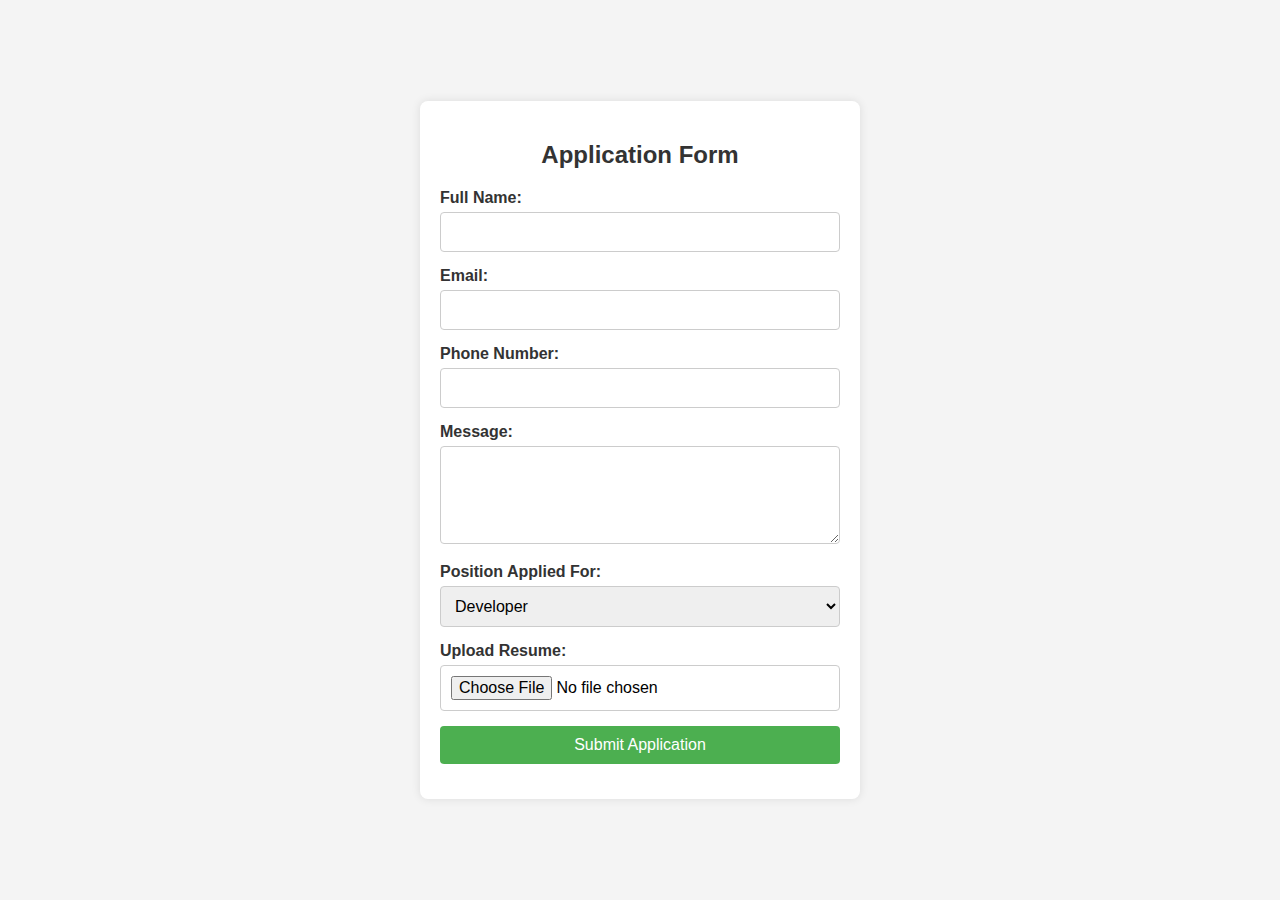
<file: applicationform/index.html>
<!DOCTYPE html>
<html lang="en">
<head>
    <meta charset="UTF-8">
    <meta name="viewport" content="width=device-width, initial-scale=1.0">
    <title>Application Form</title>
    <link rel="stylesheet" href="styles.css">
</head>
<body>
    <div class="form-container">
        <h2>Application Form</h2>
        <form action="#" method="post">
            <div class="form-group">
                <label for="name">Full Name:</label>
                <input type="text" id="name" name="name" required>
            </div>
            <div class="form-group">
                <label for="email">Email:</label>
                <input type="email" id="email" name="email" required>
            </div>
            <div class="form-group">
                <label for="phone">Phone Number:</label>
                <input type="tel" id="phone" name="phone" required>
            </div>
            <div class="form-group">
                <label for="message">Message:</label>
                <textarea id="message" name="message" rows="4" required></textarea>
            </div>
            <div class="form-group">
                <label for="position">Position Applied For:</label>
                <select id="position" name="position" required>
                    <option value="developer">Developer</option>
                    <option value="designer">Designer</option>
                    <option value="manager">Manager</option>
                </select>
            </div>
            <div class="form-group">
                <label for="resume">Upload Resume:</label>
                <input type="file" id="resume" name="resume" required>
            </div>
            <div class="form-group">
                <button type="submit">Submit Application</button></div> </form></div></body></html>
</file>
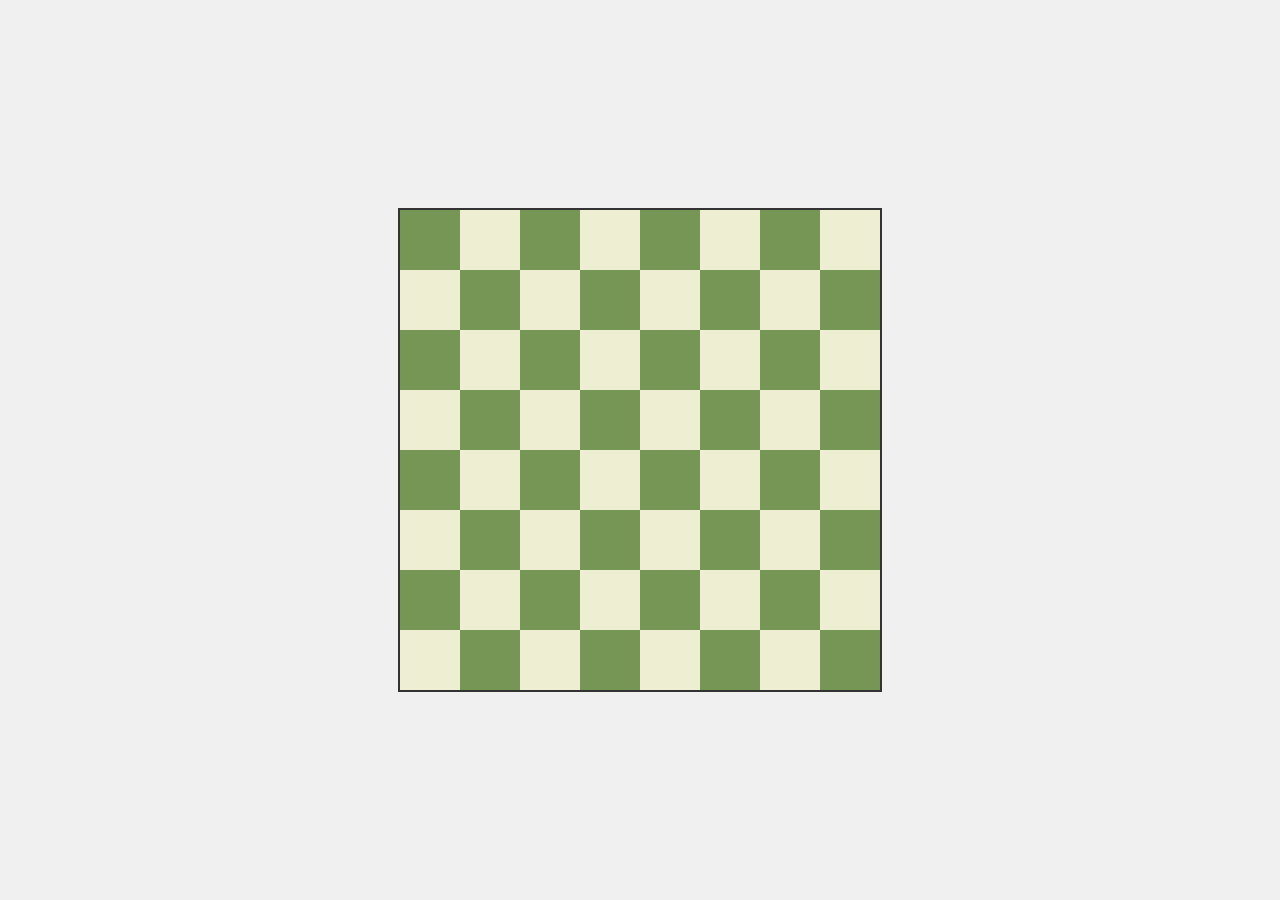
<file: chessboard/index.html>
<!DOCTYPE html>
<html lang="en">
<head>
    <meta charset="UTF-8">
    <meta name="viewport" content="width=device-width, initial-scale=1.0">
    <title>Chessboard</title>
    <link rel="stylesheet" href="style.css">
</head>
<body>
    <div class="chessboard">
        <!-- Creating the chessboard with 8x8 squares -->
        <div class="row">
            <div class="square black"></div>
            <div class="square white"></div>
            <div class="square black"></div>
            <div class="square white"></div>
            <div class="square black"></div>
            <div class="square white"></div>
            <div class="square black"></div>
            <div class="square white"></div>
        </div>
        <div class="row">
            <div class="square white"></div>
            <div class="square black"></div>
            <div class="square white"></div>
            <div class="square black"></div>
            <div class="square white"></div>
            <div class="square black"></div>
            <div class="square white"></div>
            <div class="square black"></div>
        </div>
        <!-- Repeat the above two rows to complete the board -->
        <div class="row">
            <div class="square black"></div>
            <div class="square white"></div>
            <div class="square black"></div>
            <div class="square white"></div>
            <div class="square black"></div>
            <div class="square white"></div>
            <div class="square black"></div>
            <div class="square white"></div>
        </div>
        <div class="row">
            <div class="square white"></div>
            <div class="square black"></div>
            <div class="square white"></div>
            <div class="square black"></div>
            <div class="square white"></div>
            <div class="square black"></div>
            <div class="square white"></div>
            <div class="square black"></div>
        </div>
        <div class="row">
            <div class="square black"></div>
            <div class="square white"></div>
            <div class="square black"></div>
            <div class="square white"></div>
            <div class="square black"></div>
            <div class="square white"></div>
            <div class="square black"></div>
            <div class="square white"></div>
        </div>
        <div class="row">
            <div class="square white"></div>
            <div class="square black"></div>
            <div class="square white"></div>
            <div class="square black"></div>
            <div class="square white"></div>
            <div class="square black"></div>
            <div class="square white"></div>
            <div class="square black"></div>
        </div>
        <div class="row">
            <div class="square black"></div>
            <div class="square white"></div>
            <div class="square black"></div>
            <div class="square white"></div>
            <div class="square black"></div>
            <div class="square white"></div>
            <div class="square black"></div>
            <div class="square white"></div>
        </div>
        <div class="row">
            <div class="square white"></div>
            <div class="square black"></div>
            <div class="square white"></div>
            <div class="square black"></div>
            <div class="square white"></div>
            <div class="square black"></div>
            <div class="square white"></div>
            <div class="square black"></div>
        </div>
    </div>
</body>
</html>
</file>
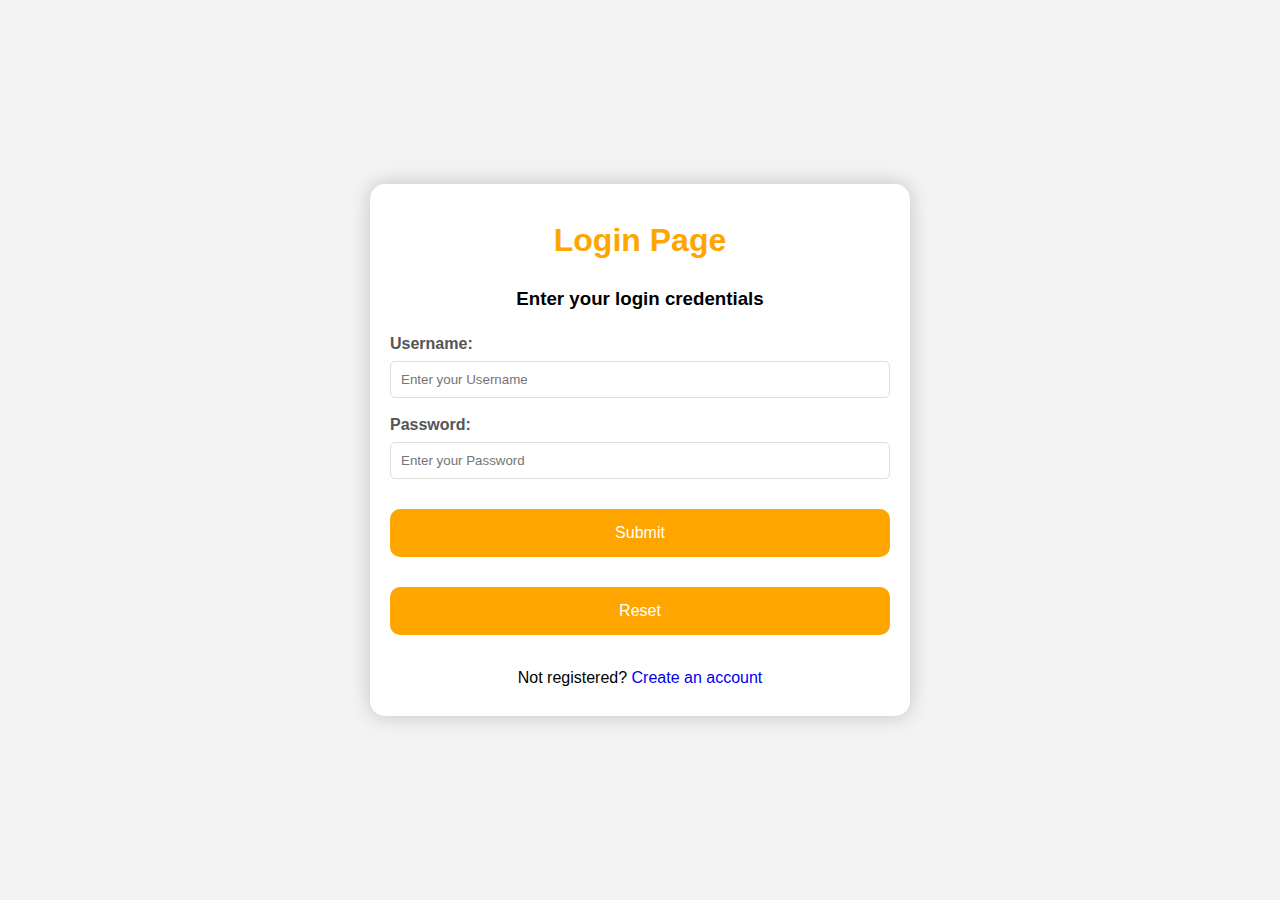
<file: loginpage/index.html>
<!DOCTYPE html>
<html lang="en">
<head>
    <meta charset="UTF-8">
    <meta name="viewport" content="width=device-width, initial-scale=1.0">
    <title>Document</title>
    <link rel="stylesheet" href="style.css">
</head>
<body>
    <div class="main">
        <h1>Login Page</h1>
        <h3>Enter your login credentials</h3>
        <form action="">
              <label for="first">
                    Username:
              </label>
              <input type="text" 
                     id="first" 
                     name="first" 
                     placeholder="Enter your Username" required>
              <label for="password">
                    Password:
              </label>
              <input type="password"
                     id="password" 
                     name="password"
                     placeholder="Enter your Password" required>
              <div class="wrap">
                    <button type="submit"
                            onclick="solve()">
                          Submit
                    </button>
              </div>
              <div class="wrap">
                <button type="submit"
                        onclick="solve()">
                      Reset
                </button></div></form>
        <p>Not registered?
              <a href="#"
                 style="text-decoration: none;">
                    Create an account
              </a></p></div></body></html>
</file>
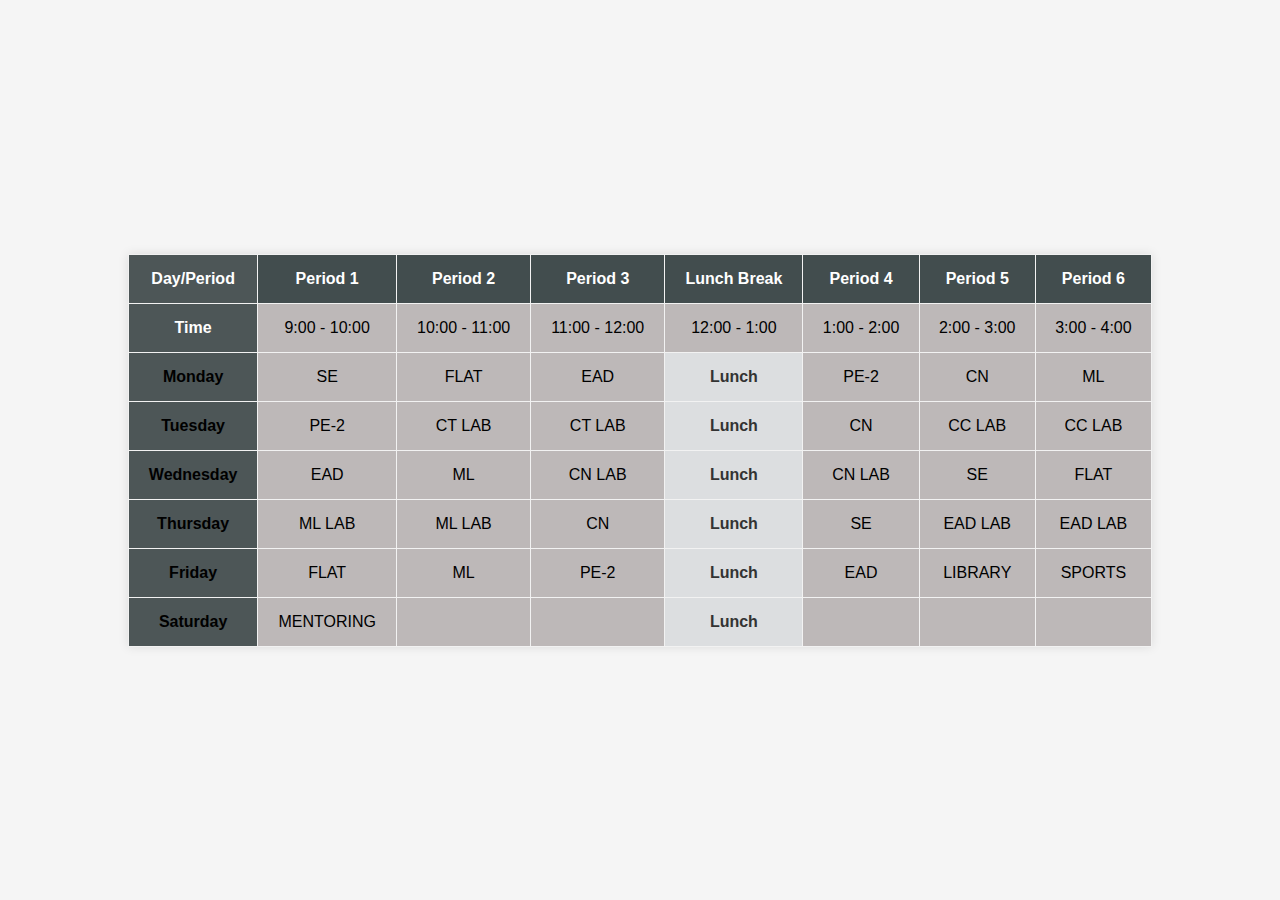
<file: timetable/index.html>
<!DOCTYPE html>
<html lang="en">
<head>
    <meta charset="UTF-8">
    <meta name="viewport" content="width=device-width, initial-scale=1.0">
    <title>Class Timetable</title>
    <link rel="stylesheet" href="style.css">
</head>
<body>
    <div class="container">
        <table>
            <thead>
                <tr>
                    <th>Day/Period</th>
                    <th>Period 1</th>
                    <th>Period 2</th>
                    <th>Period 3</th>
                    <th>Lunch Break</th>
                    <th>Period 4</th>
                    <th>Period 5</th>
                    <th>Period 6</th>
                </tr>
                <tr>
                    <th>Time</th>
                    <td>9:00 - 10:00</td>
                    <td>10:00 - 11:00</td>
                    <td>11:00 - 12:00</td>
                    <td>12:00 - 1:00</td>
                    <td>1:00 - 2:00</td>
                    <td>2:00 - 3:00</td>
                    <td>3:00 - 4:00</td>
                </tr>
            </thead>
            <tbody>
                <tr>
                    <td>Monday</td>
                    <td>SE</td>
                    <td>FLAT</td>
                    <td>EAD</td>
                    <td class="lunch-break">Lunch</td>
                    <td>PE-2</td>
                    <td>CN</td>
                    <td>ML</td>
                </tr>
                <tr>
                    <td>Tuesday</td>
                    <td>PE-2</td>
                    <td>CT LAB</td>
                    <td>CT LAB </td>
                    <td class="lunch-break">Lunch</td>
                    <td>CN</td>
                    <td>CC LAB</td>
                    <td>CC LAB</td>
                </tr>
                <tr>
                    <td>Wednesday</td>
                    <td>EAD</td>
                    <td>ML</td>
                    <td>CN LAB</td>
                    <td class="lunch-break">Lunch</td>
                    <td>CN LAB</td>
                    <td>SE</td>
                    <td>FLAT</td>
                </tr>
                <tr>
                    <td>Thursday</td>
                    <td>ML LAB</td>
                    <td>ML LAB</td>
                    <td>CN</td>
                    <td class="lunch-break">Lunch</td>
                    <td>SE</td>
                    <td>EAD LAB</td>
                    <td>EAD LAB</td>
                </tr>
                <tr>
                    <td>Friday</td>
                    <td>FLAT</td>
                    <td>ML</td>
                    <td>PE-2</td>
                    <td class="lunch-break">Lunch</td>
                    <td>EAD</td>
                    <td>LIBRARY</td>
                    <td>SPORTS</td>
                </tr>
                <tr>
                    <td>Saturday</td>
                    <td>MENTORING</td>
                    <td></td>
                    <td></td>
                    <td class="lunch-break">Lunch</td>
                    <td></td>
                    <td></td>
                    <td></td>
                </tr>
            </tbody>
        </table>
    </div>
</body>
</html>
</file>
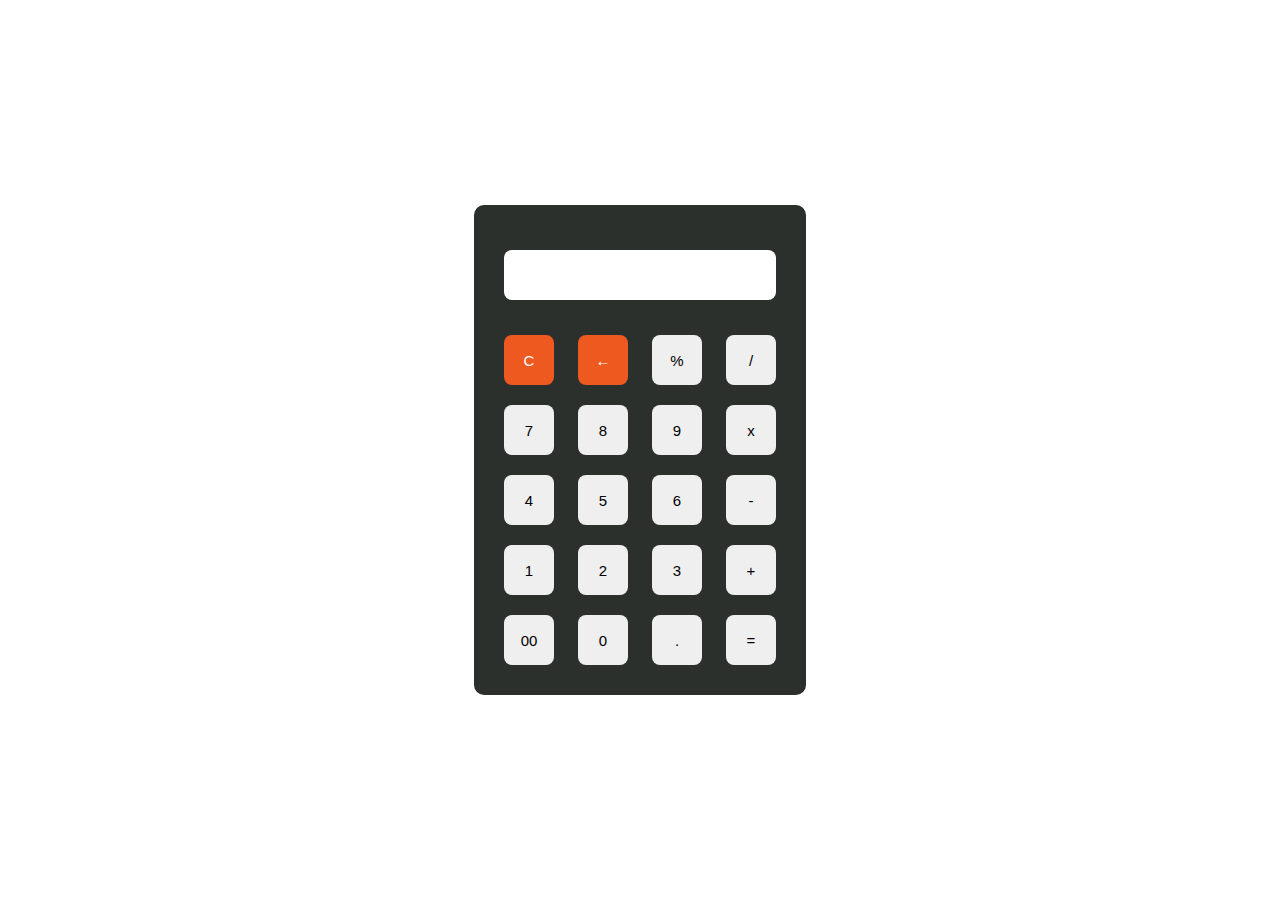
<file: calculator/index .html>
<!DOCTYPE html>
<html lang="en">
<head>
   <title>Calculator</title>
   <link rel="stylesheet" href="style .css">
</head>
<body>
   <div id="calc">
      <div id="content">
         <form>
            <div id="output">
               <input type="text" id='res'>
            </div>
            <div class="btn">
               <input type="button" value='C' onclick="Clear()" id="clear">
               <input type="button" value='←' onclick="Back()" id="backspace">
               <input type="button" value='%' onclick="Solve('%')">
               <input type="button" value='/' onclick="Solve('/')">
               <br>
               <input type="button" value='7' onclick="Solve('7')">
               <input type="button" value='8' onclick="Solve('8')">
               <input type="button" value='9' onclick="Solve('9')">
               <input type="button" value='x' onclick="Solve('*')">
               <br>
               <input type="button" value='4' onclick="Solve('4')">
               <input type="button" value='5' onclick="Solve('5')">
               <input type="button" value='6' onclick="Solve('6')">
               <input type="button" value='-' onclick="Solve('-')">
               <br>
               <input type="button" value='1' onclick="Solve('1')">
               <input type="button" value='2' onclick="Solve('2')">
               <input type="button" value='3' onclick="Solve('3')">
               <input type="button" value='+' onclick="Solve('+')">
               <br>
               <input type="button" value='00' onclick="Solve('00')">
               <input type="button" value='0' onclick="Solve('0')">
               <input type="button" value='.' onclick="Solve('.')">
               <input type="button" value='=' onclick="Result()">
            </div>
         </form>
      </div>
   </div>
   <script src='index.js'></script>
</body>
</html>
</file>
<file: applicationform/styles.css>
body {
    font-family: Arial, sans-serif;
    background-color: #f4f4f4;
    display: flex;
    justify-content: center;
    align-items: center;
    height: 100vh;
    margin: 0;
}

.form-container {
    background-color: #ffffff;
    padding: 20px;
    border-radius: 8px;
    box-shadow: 0 0 10px rgba(0, 0, 0, 0.1);
    width: 400px;
}

h2 {
    text-align: center;
    margin-bottom: 20px;
    color: #333;
}

.form-group {
    margin-bottom: 15px;
}

.form-group label {
    display: block;
    margin-bottom: 5px;
    font-weight: bold;
    color: #333;
}

.form-group input,
.form-group textarea,
.form-group select {
    width: 100%;
    padding: 10px;
    border: 1px solid #ccc;
    border-radius: 4px;
    font-size: 16px;
    box-sizing: border-box;
}

.form-group textarea {
    resize: vertical;
}

.form-group button {
    width: 100%;
    padding: 10px;
    background-color: #4CAF50;
    color: #ffffff;
    border: none;
    border-radius: 4px;
    font-size: 16px;
    cursor: pointer;
}

.form-group button:hover {
    background-color: #45a049;
}
</file>
<file: chessboard/style.css>
body {
    display: flex;
    justify-content: center;
    align-items: center;
    height: 100vh;
    margin: 0;
    background-color: #f0f0f0;
}

.chessboard {
    display: grid;
    grid-template-columns: repeat(8, 60px);
    grid-template-rows: repeat(8, 60px);
    border: 2px solid #333;
}

.row {
    display: contents;
}

.square {
    width: 60px;
    height: 60px;
}

.square.black {
    background-color: #769656;
}

.square.white {
    background-color: #eeeed2;
}
</file>
<file: loginpage/style.css>
body {
    display: flex;
    align-items: center;
    justify-content: center;
    font-family: sans-serif;
    line-height: 1.5;
    min-height: 100vh;
    background: #f3f3f3;
    flex-direction: column;
    margin: 0;
}
.main {
    background-color: #fff;
    border-radius: 15px;
    box-shadow: 0 0 20px rgba(0, 0, 0, 0.2);
    padding: 10px 20px;
    transition: transform 0.2s;
    width: 500px;
    text-align: center;
}

h1 {
    color: #FFA500;
}

label {
    display: block;
    width: 100%;
    margin-top: 10px;
    margin-bottom: 5px;
    text-align: left;
    color: #555;
    font-weight: bold;
}


input {
    display: block;
    width: 100%;
    margin-bottom: 15px;
    padding: 10px;
    box-sizing: border-box;
    border: 1px solid #ddd;
    border-radius: 5px;
}

button {
    padding: 15px;
    border-radius: 10px;
    margin-top: 15px;
    margin-bottom: 15px;
    border: none;
    color: white;
    cursor: pointer;
    background-color: #FFA500;
    width: 100%;
    font-size: 16px;
}

.wrap {
    display: flex;
    justify-content: center;
    align-items: center;
}
</file>
<file: timetable/style.css>
body {
    font-family: Arial, sans-serif;
    display: flex;
    justify-content: center;
    align-items: center;
    height: 100vh;
    margin: 0;
    background-color: #f5f5f5;
}

.container {
    width: 80%;
    margin: 0 auto;
    box-shadow: 0 0 10px rgba(0, 0, 0, 0.1);
    background-color: #fff;
}

table {
    width: 100%;
    border-collapse: collapse;
}

th, td {
    padding: 15px;
    text-align: center;
    border: 1px solid #f2f2f2;
}

th {
    background-color: #424d4e;
    color: white;
}

td {
    background-color: #bdb8b8;
}

td:first-child, th:first-child {
    background-color: #4d5657;
    font-weight: bold;
}

.lunch-break {
    background-color: #dcdee0;
    font-weight: bold;
    color: #333;
}
</file>
<file: calculator/style .css>
* {
    margin: 0;
    padding: 0;
    box-sizing: border-box;
}
#calc {
    width: 100%;
    height: 100vh;
    display: flex;
    justify-content: center;
    align-items: center;
}
#content {
    background: #2c302c;
    padding: 20px;
    border-radius: 10px;

}
#content form input {
    border: 0;
    outline: 0;
    width: 50px;
    height: 50px;
    border-radius: 8px;
    font-size: 15px;
    margin: 10px;
    cursor: pointer;
}
#backspace {
    background-color: rgb(237, 89, 30);
    color: white;
}
#res {
    padding: 10px;
}
#clear {
    background-color: rgb(237, 89, 30);
    color: white;
}
form #output {
    display: flex;
    justify-content: flex-end;
    margin: 15px 0;
}
form #output input {
    text-align: right;
    flex: 1;
    font-size: 25px;
}
</file>
